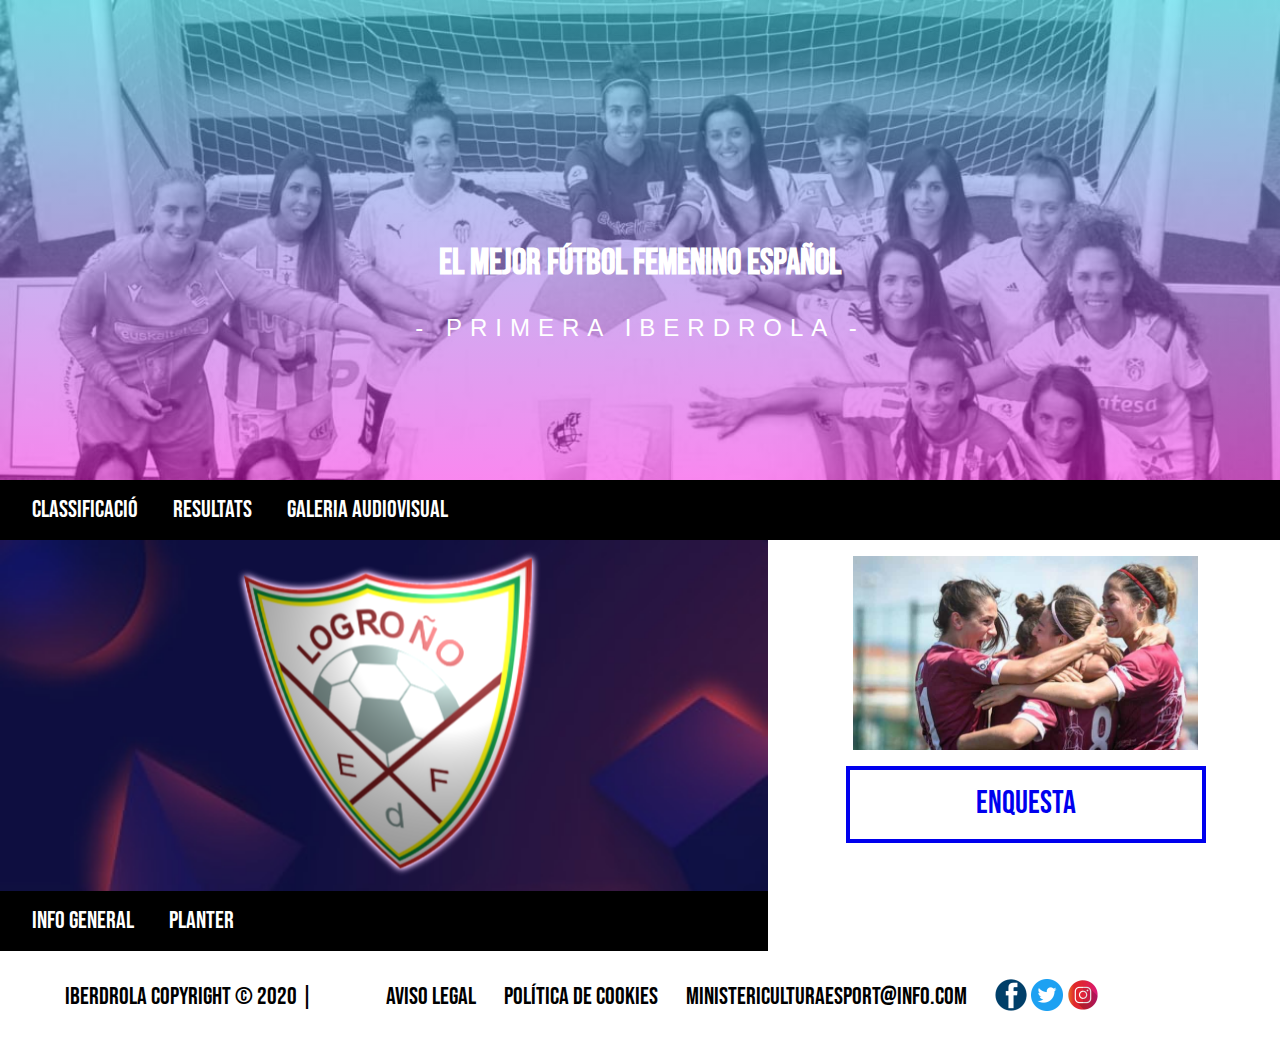
<file: index.html>
<!DOCTYPE html>
<html lang="ca">

<head>
    <meta charset="UTF-8">
    <title>Primera Iberdrola</title>
    <meta name="author" content="Denis Anfruns. Curs DAM1 2020/21 Educem, Granollers." />
    <meta name="description" content="Primera Divisió Femenina Espanya" />
    <meta keywords="futbol, femenino, logroño, jornadas, plantilla">
    <link rel="stylesheet" href="css/normalize.css">
    <link rel="stylesheet" href="css/common.css">
    <link rel="stylesheet" href="css/index.css">
    <link rel="preconnect" href="https://fonts.gstatic.com">
    <link href="https://fonts.googleapis.com/css2?family=Bebas+Neue&display=swap" rel="stylesheet">
    <link href="https://fonts.googleapis.com/css2?family=Anton&display=swap" rel="stylesheet">
    <!-- Aquest meta l'afegim per futur web responsive -->
    <meta name="viewport" content="width=device-width, initial-scale=1" />
    <link rel="icon" href="img/favicon.png" />
</head>

<body>
    <header>
        <div class="site-banner">
            <div class="text-header">
                <h2 class="text">EL MEJOR FÚTBOL FEMENINO ESPAÑOL</h2>
                <p class="text">- PRIMERA IBERDROLA -</p>
            </div>
            <!-- text-header -->
        </div>
        <!-- site-banner -->
        <nav class="nav-header">
            <a href="./web/classif.html">Classificació</a>
            <a href="./web/resultats.html">Resultats</a>
            <a href="./web/galeria.html">Galeria Audiovisual</a>
        </nav>
        <!-- nav-header -->
    </header>
    <main>
        <article class="main-article">
            <div>
                <img src="./img/logronyo_escud-2.png" alt="Logo Logroño">
            </div>
            <nav class="main-nav">
                <a href="./web/infogeneral.html">Info General</a>
                <a href="./web/planter.html">Planter</a>
            </nav>
        </article>
        <aside class="main-aside">
            <img src="./img/img-2-min.jpg" alt="Jugadoras Logroño">
            <a class="btn" href="./web/enquesta.html">Enquesta</a>
        </aside>
    </main>
    <footer class="footer-nav">
        <div>
            IBERDROLA Copyright &copy; 2020 |
        </div>
        <div>
            <a href="https://primeraiberdrola.es/aviso-legal/" target="_blank">Aviso legal</a>
            <a href="https://primeraiberdrola.es/politica-de-cookies/" target="_blank">Política de cookies</a>
            <a href="mailto:ministericulturaesport@info.com">ministericulturaesport@info.com</a>
            <a href="https://www.facebook.com/Primeraiberdrola/" target="_blank"><img src="./img/fb-logo.png" alt="Logo Facebook"></a>
            <a class="footer-img" href="https://twitter.com/PrimerIberdrola" target="_blank"><img src="./img/tw-log.png" alt="Logo Twitter"></a>
            <a class="footer-img" href="https://www.instagram.com/primeraiberdrola/" target="_blank"><img src="./img/ins-logo.png" alt="Logo Instagram"></a>
        </div>
    </footer>
</body>

</html>
</file>
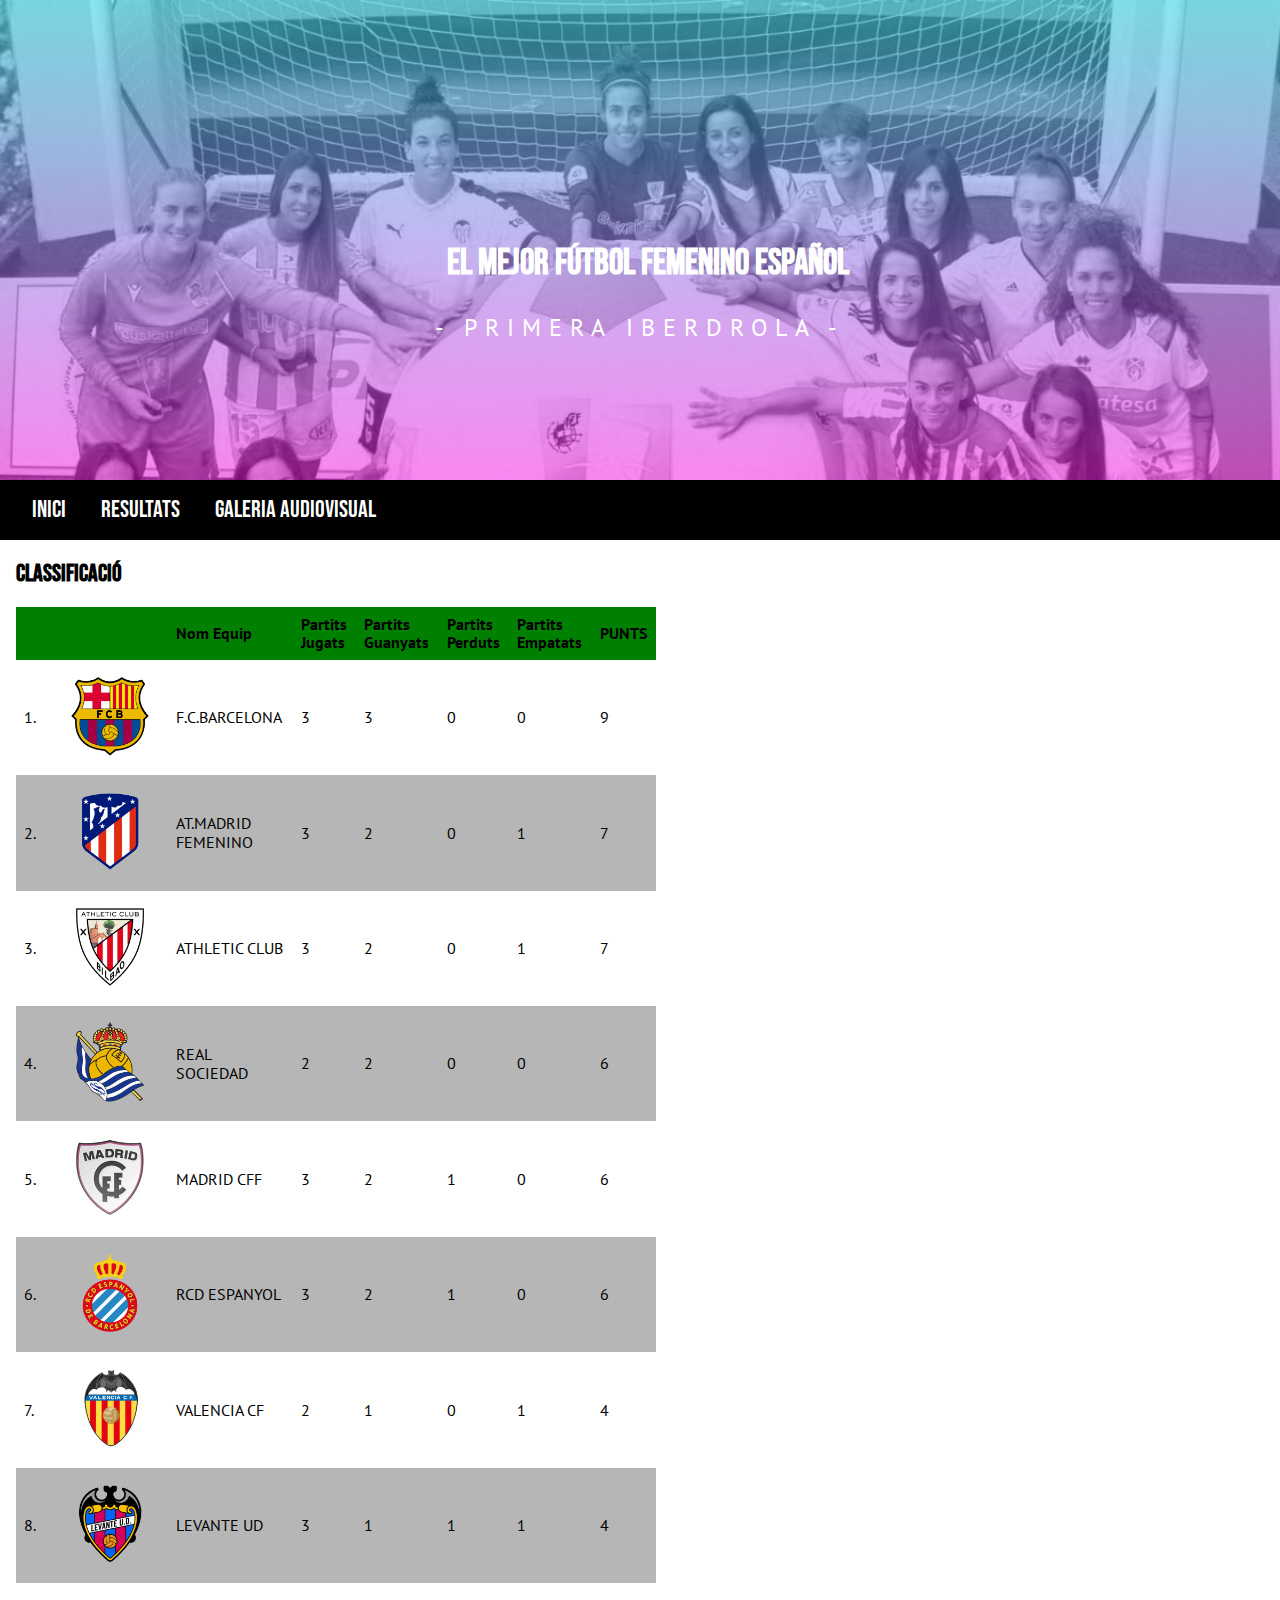
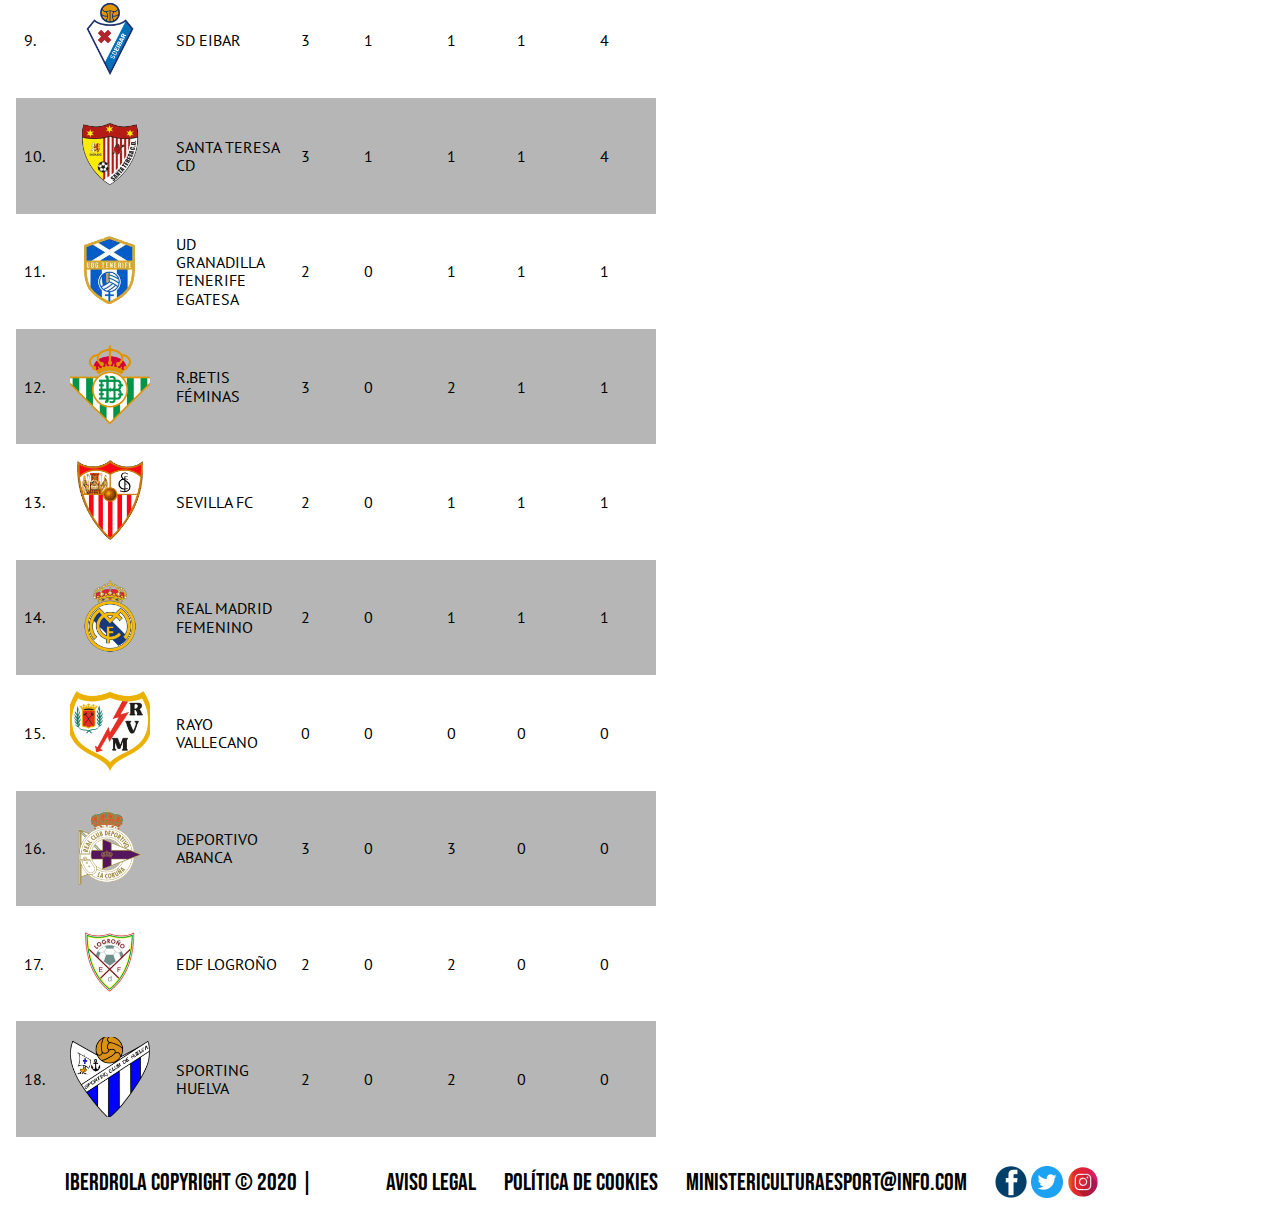
<file: web/classif.html>
<!DOCTYPE html>
<html lang="ca">

<head>
    <meta charset="UTF-8">
    <title>Classificació Primera Iberdrola</title>
    <meta name="author" content="Denis Anfruns. Curs DAM1 2020/21 Educem, Granollers." />
    <meta name="description" content="Primera Divisió Femenina Espanya" />
    <meta keywords="futbol, femenino, logroño, jornadas, plantilla">
    <link rel="stylesheet" href="../css/normalize.css">
    <link rel="stylesheet" href="../css/common.css">
    <link rel="stylesheet" href="../css/classif.css">
    <link rel="preconnect" href="https://fonts.gstatic.com">
    <link href="https://fonts.googleapis.com/css2?family=Bebas+Neue&display=swap" rel="stylesheet">
    <link href="https://fonts.googleapis.com/css2?family=Anton&display=swap" rel="stylesheet">
    <link href="https://fonts.googleapis.com/css?family=Open+Sans|PT+Sans:400,700&display=swap" rel="stylesheet">
    <!-- Aquest meta l'afegim per futur web responsive -->
    <meta name="viewport" content="width=device-width, initial-scale=1" />
    <link rel="icon" href="img/favicon.png" />
</head>

<body>
    <header>
        <div class="site-banner">
            <div class="text-header">
                <h2 class="text">EL MEJOR FÚTBOL FEMENINO ESPAÑOL</h2>
                <p class="text">- PRIMERA IBERDROLA -</p>
            </div>
            <!-- text-header -->
        </div>
        <!-- site-banner -->
        <nav class="nav-header">
            <a href="../index.html">Inici</a>
            <a href="./resultats.html">Resultats</a>
            <a href="./galeria.html">Galeria Audiovisual</a>
        </nav>
        <!-- nav-header -->
    </header>
    <main>
        <h2>Classificació</h2>
        <table class="contenedor">
            <tr>
                <th></th>
                <th></th>
                <th>Nom Equip</th>
                <th>Partits Jugats</th>
                <th>Partits Guanyats</th>
                <th>Partits Perduts</th>
                <th>Partits Empatats</th>
                <th>PUNTS</th>
            </tr>
            <tr>
                <td>1.</td>
                <td><img src="../img/escudos/barça.png" alt="Escut F.C.Barcelona"></td>
                <td>F.C.BARCELONA</td>
                <td>3</td>
                <td>3</td>
                <td>0</td>
                <td>0</td>
                <td>9</td>
            </tr>
            <tr>
                <td>2.</td>
                <td><img src="../img/escudos/madrid-femenino.png" alt="Escut AT. Madrid Femení"></td>
                <td>AT.MADRID FEMENINO</td>
                <td>3</td>
                <td>2</td>
                <td>0</td>
                <td>1</td>
                <td>7</td>
            </tr>
            <tr>
                <td>3.</td>
                <td><img src="../img/escudos/athletic-club.png" alt="Escut Athletic Club"></td>
                <td>ATHLETIC CLUB</td>
                <td>3</td>
                <td>2</td>
                <td>0</td>
                <td>1</td>
                <td>7</td>
            </tr>
            <tr>
                <td>4.</td>
                <td><img src="../img/escudos/real-sociedad.png" alt="Escut Real Sociedad"></td>
                <td>REAL SOCIEDAD</td>
                <td>2</td>
                <td>2</td>
                <td>0</td>
                <td>0</td>
                <td>6</td>
            </tr>
            <tr>
                <td>5.</td>
                <td><img src="../img/escudos/madrid-cff.png" alt="Escut Madrid CFF"></td>
                <td>MADRID CFF</td>
                <td>3</td>
                <td>2</td>
                <td>1</td>
                <td>0</td>
                <td>6</td>
            </tr>
            <tr>
                <td>6.</td>
                <td><img src="../img/escudos/rcd-espanyol.png" alt="Escut RCD Espanyol"></td>
                <td>RCD ESPANYOL</td>
                <td>3</td>
                <td>2</td>
                <td>1</td>
                <td>0</td>
                <td>6</td>
            </tr>
            <tr>
                <td>7.</td>
                <td><img src="../img/escudos/valencia-cf.png" alt="Escut Levante UD"></td>
                <td>VALENCIA CF</td>
                <td>2</td>
                <td>1</td>
                <td>0</td>
                <td>1</td>
                <td>4</td>
            </tr>
            <tr>
                <td>8.</td>
                <td><img src="../img/escudos/levante-ud.png" alt="Escut Valencia CF"></td>
                <td>LEVANTE UD</td>
                <td>3</td>
                <td>1</td>
                <td>1</td>
                <td>1</td>
                <td>4</td>
            </tr>
            <tr>
                <td>9.</td>
                <td><img src="../img/escudos/sd-eibar.png" alt="Escut SD Eibar"></td>
                <td>SD EIBAR</td>
                <td>3</td>
                <td>1</td>
                <td>1</td>
                <td>1</td>
                <td>4</td>
            </tr>
            <tr>
                <td>10.</td>
                <td><img src="../img/escudos/santa-teresa-cd.png" alt="Escut UD Granadilla Tenerife Egatesa"></td>
                <td>SANTA TERESA CD</td>
                <td>3</td>
                <td>1</td>
                <td>1</td>
                <td>1</td>
                <td>4</td>
            </tr>
            <tr>
                <td>11.</td>
                <td><img src="../img/escudos/ud-granadilla-tenerife-egatesa.png" alt="Escut Santa Teresa CD"></td>
                <td>UD GRANADILLA TENERIFE EGATESA</td>
                <td>2</td>
                <td>0</td>
                <td>1</td>
                <td>1</td>
                <td>1</td>
            </tr>
            <tr>
                <td>12.</td>
                <td><img src="../img/escudos/real-betis.png" alt="Escut Sevilla FC"></td>
                <td>R.BETIS FÉMINAS</td>
                <td>3</td>
                <td>0</td>
                <td>2</td>
                <td>1</td>
                <td>1</td>
            </tr>
            <tr>
                <td>13.</td>
                <td><img src="../img/escudos/sevilla-fc.png" alt="Escut Real Betis Féminas"></td>
                <td>SEVILLA FC</td>
                <td>2</td>
                <td>0</td>
                <td>1</td>
                <td>1</td>
                <td>1</td>
            </tr>
            <tr>
                <td>14.</td>
                <td><img src="../img/escudos/rea-madrid-femenino.png" alt="Escut Real Madrid Femení"></td>
                <td>REAL MADRID FEMENINO</td>
                <td>2</td>
                <td>0</td>
                <td>1</td>
                <td>1</td>
                <td>1</td>
            </tr>
            <tr>
                <td>15.</td>
                <td><img src="../img/escudos/rayo-vallecano.png" alt="Escut EDF Logroño"></td>
                <td>RAYO VALLECANO</td>
                <td>0</td>
                <td>0</td>
                <td>0</td>
                <td>0</td>
                <td>0</td>
            </tr>
            <tr>
                <td>16.</td>
                <td><img src="../img/escudos/deportivo-abanca.png" alt="Escut Rayo Vallecano"></td>
                <td>DEPORTIVO ABANCA</td>
                <td>3</td>
                <td>0</td>
                <td>3</td>
                <td>0</td>
                <td>0</td>
            </tr>
            <tr>
                <td>17.</td>
                <td><img src="../img/escudos/edf-logroño.png" alt="Escut Deportivo Abanca"></td>
                <td>EDF LOGROÑO</td>
                <td>2</td>
                <td>0</td>
                <td>2</td>
                <td>0</td>
                <td>0</td>
            </tr>
            <tr>
                <td>18.</td>
                <td><img src="../img/escudos/sporting-huelva.png" alt="Escut Sporting Huelva"></td>
                <td>SPORTING HUELVA</td>
                <td>2</td>
                <td>0</td>
                <td>2</td>
                <td>0</td>
                <td>0</td>
            </tr>
        </table>
    </main>
    <footer class="footer-nav">
        <div>
            IBERDROLA Copyright &copy; 2020 |
        </div>
        <div>
            <a href="https://primeraiberdrola.es/aviso-legal/" target="_blank">Aviso legal</a>
            <a href="https://primeraiberdrola.es/politica-de-cookies/" target="_blank">Política de cookies</a>
            <a href="mailto:ministericulturaesport@info.com">ministericulturaesport@info.com</a>
            <a href="https://www.facebook.com/Primeraiberdrola/" target="_blank"><img src="../img/fb-logo.png" alt="Logo Facebook"></a>
            <a class="footer-img" href="https://twitter.com/PrimerIberdrola" target="_blank"><img src="../img/tw-log.png" alt="Logo Twitter"></a>
            <a class="footer-img" href="https://www.instagram.com/primeraiberdrola/" target="_blank"><img src="../img/ins-logo.png" alt="Logo Instagram"></a>
        </div>
    </footer>
</body>

</html>
</file>
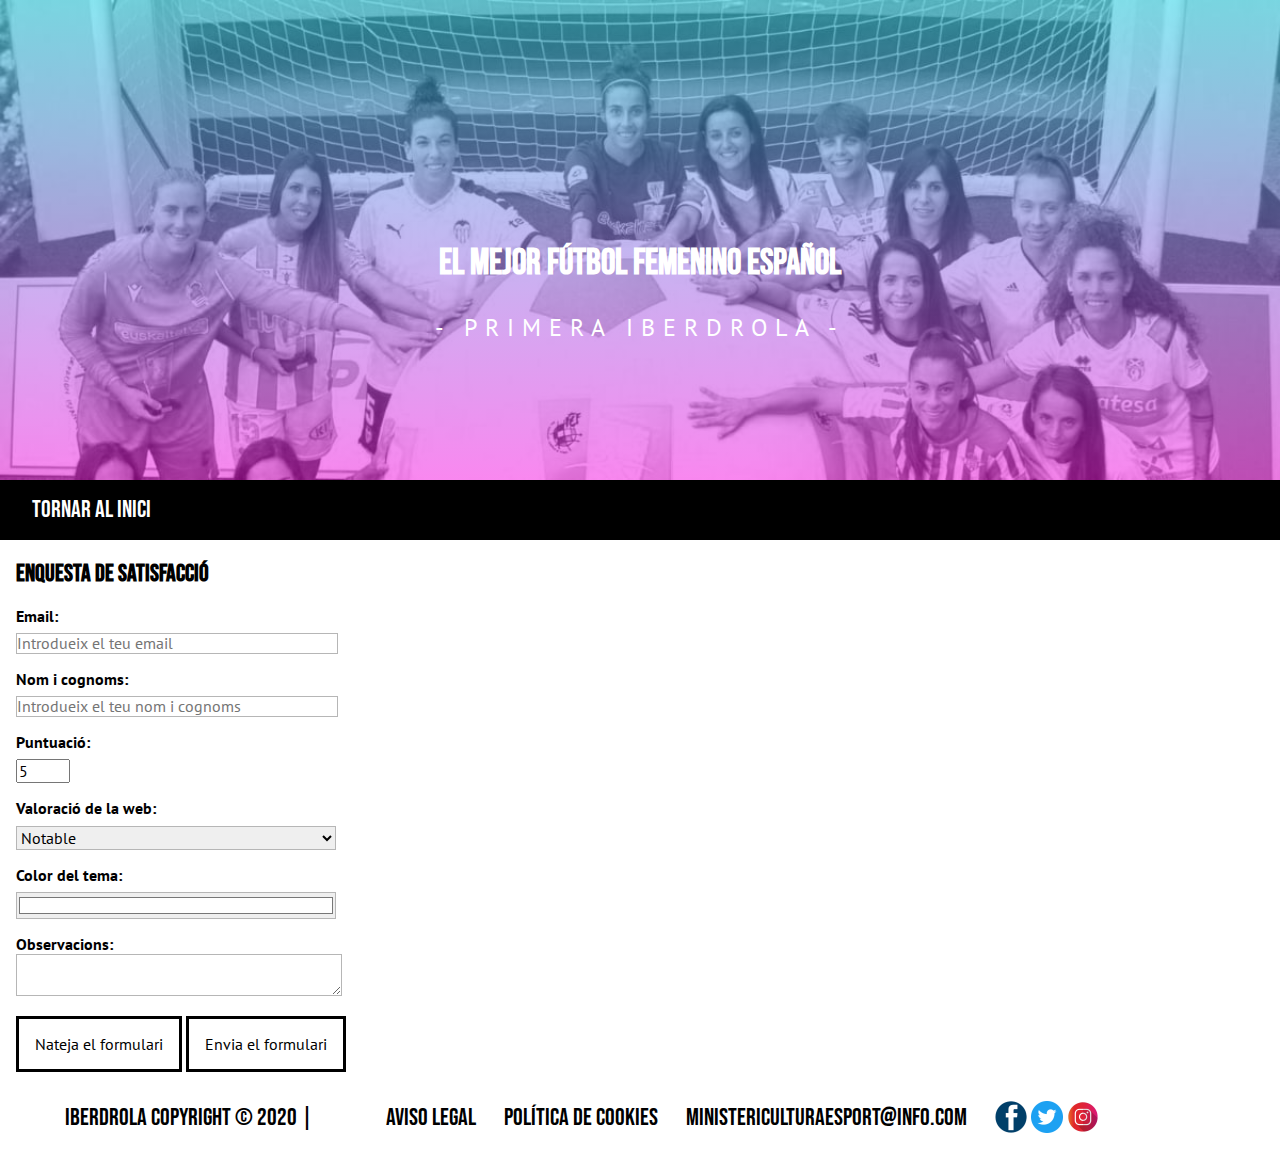
<file: web/enquesta.html>
<!DOCTYPE html>
<html lang="en">

<head>
    <meta charset="UTF-8">
    <title>Primera Iberdrola</title>
    <meta name="author" content="Denis Anfruns. Curs DAM1 2020/21 Educem, Granollers." />
    <meta name="description" content="Primera Divisió Femenina Espanya" />
    <meta keywords="futbol, femenino, logroño, jornadas, plantilla">
    <link rel="stylesheet" href="../css/normalize.css">
    <link rel="stylesheet" href="../css/common.css">
    <link rel="stylesheet" href="../css/enquesta.css">
    <link rel="preconnect" href="https://fonts.gstatic.com">
    <link href="https://fonts.googleapis.com/css2?family=Bebas+Neue&display=swap" rel="stylesheet">
    <link href="https://fonts.googleapis.com/css2?family=Anton&display=swap" rel="stylesheet">
    <link href="https://fonts.googleapis.com/css?family=Open+Sans|PT+Sans:400,700&display=swap" rel="stylesheet">
    <!-- Aquest meta l'afegim per futur web responsive -->
    <meta name="viewport" content="width=device-width, initial-scale=1" />
    <link rel="icon" href="img/favicon.png" />
</head>

<body>
    <header>
        <div class="site-banner">
            <div class="text-header">
                <h2 class="text">EL MEJOR FÚTBOL FEMENINO ESPAÑOL</h2>
                <p class="text">- PRIMERA IBERDROLA -</p>
            </div>
            <!-- text-header -->
        </div>
        <!-- site-banner -->
        <nav class="nav-header">
            <a href="../index.html">Tornar al inici</a>
        </nav>
    </header>
    <main>
        <div class="contenedor">
            <form action="./survey.php" method="POST" name="survey">
                <h2>Enquesta de satisfacció</h2>
                <div class="campo">
                    <label for="email"><b>Email:</b></label><br>
                    <input id="email" type="email" name="correo" placeholder="Introdueix el teu email" required>
                </div>
                <div class="campo">
                    <label for="name"><b>Nom i cognoms: </b></label><br>
                    <input id="name" type="text" placeholder="Introdueix el teu nom i cognoms" size="40" maxlength="60" name="uname" required>
                </div>
                <div class="punt">
                    <label for="points"><b>Puntuació:</b></label><br>
                    <input id="points" type="number" min="1" max="5" step="1" value="5" name="points" required>
                </div>
                <div class="campo">
                    <label for="rank"><b>Valoració de la web: </b></label><br>
                    <select id="rank" name="rank" required> 
                <option value="excellent">Excel·lent</option>
                <option value="remarkable" selected>Notable</option>
                <option value="good">Bona</option>
                <option value="regular">Regular</option>
                <option value="bad">Dolenta</option>
            </select>
                </div>
                <div class="campo">
                    <label for="colorTheme"><b>Color del tema:</b></label><br>
                    <input id="colorTheme" type="color" name="color1" value="#FFFFFF">
                </div>
                <div class="campo">
                    <label for="feedback"><b>Observacions:</b></label><br>
                    <textarea id="feedback" name="feedback" rows="2" cols="35"></textarea>
                </div>
                <div>
                    <input class="btn" value="Nateja el formulari" type="reset">
                    <input class="btn" value="Envia el formulari" type="submit">
                </div>
            </form>
        </div>
    </main>
    <footer class="footer-nav">
        <div>
            IBERDROLA Copyright &copy; 2020 |
        </div>
        <div>
            <a href="https://primeraiberdrola.es/aviso-legal/" target="_blank">Aviso legal</a>
            <a href="https://primeraiberdrola.es/politica-de-cookies/" target="_blank">Política de cookies</a>
            <a href="mailto:ministericulturaesport@info.com">ministericulturaesport@info.com</a>
            <a href="https://www.facebook.com/Primeraiberdrola/" target="_blank"><img src="../img/fb-logo.png" alt="Logo Facebook"></a>
            <a class="footer-img" href="https://twitter.com/PrimerIberdrola" target="_blank"><img src="../img/tw-log.png" alt="Logo Twitter"></a>
            <a class="footer-img" href="https://www.instagram.com/primeraiberdrola/" target="_blank"><img src="../img/ins-logo.png" alt="Logo Instagram"></a>
        </div>
    </footer>
</body>

</html>
</file>
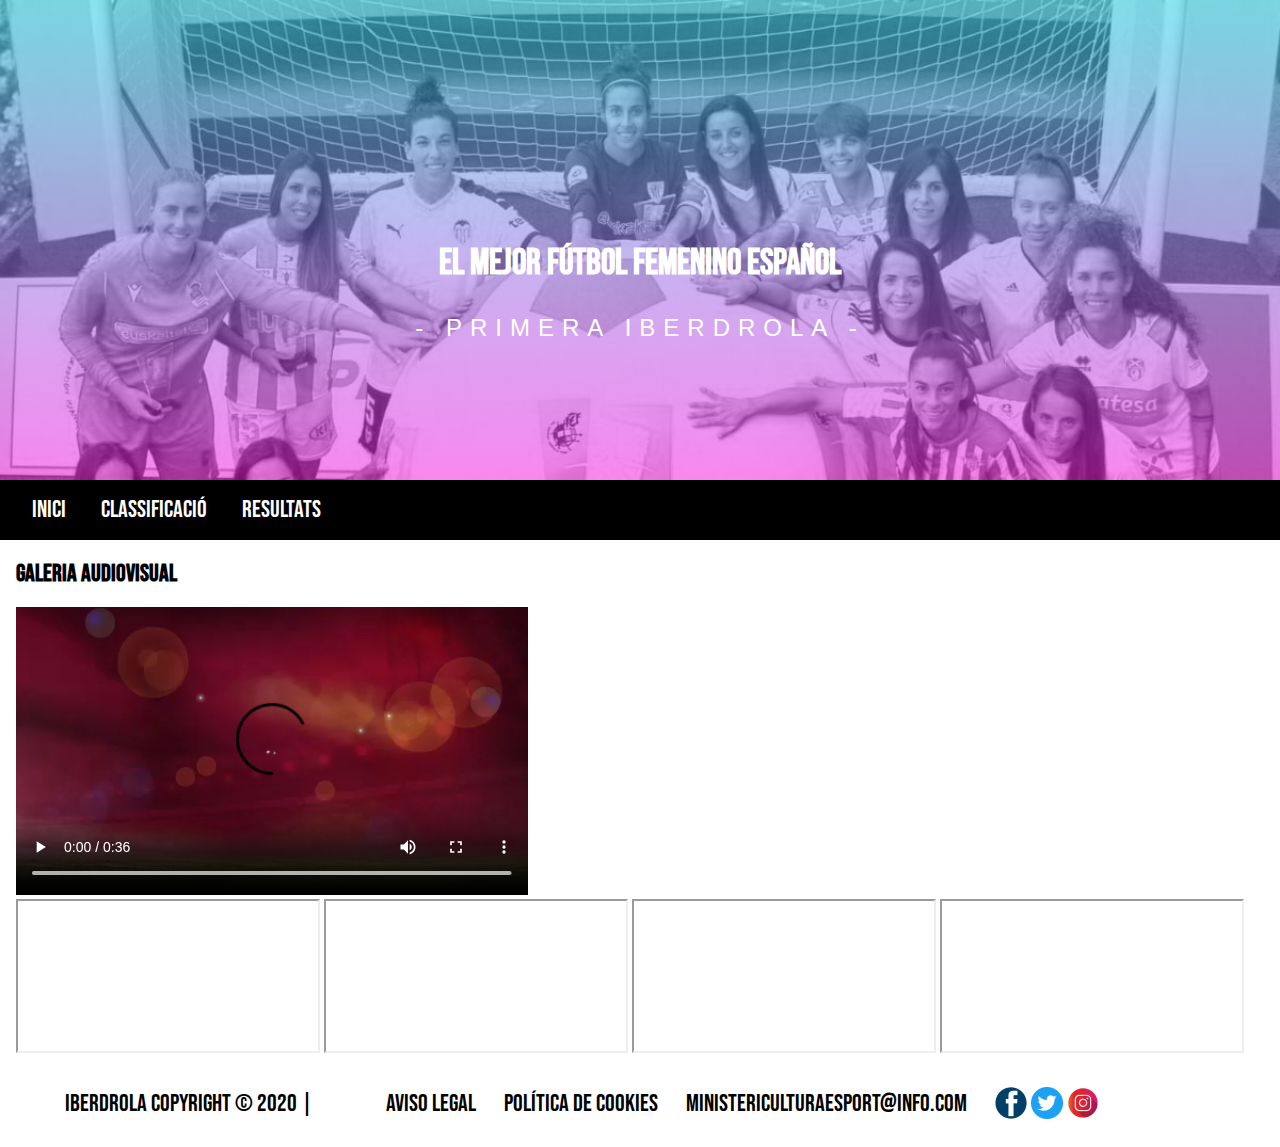
<file: web/galeria.html>
<!DOCTYPE html>
<html lang="ca">

<head>
    <meta charset="UTF-8">
    <title>Galeria Primera Iberdrola</title>
    <meta name="author" content="Denis Anfruns. Curs DAM1 2020/21 Educem, Granollers." />
    <meta name="description" content="Primera Divisió Femenina Espanya" />
    <meta keywords="futbol, femenino, logroño, jornadas, plantilla">
    <link rel="stylesheet" href="../css/normalize.css">
    <link rel="stylesheet" href="../css/common.css">
    <link rel="stylesheet" href="../css/galeria.css">
    <link rel="preconnect" href="https://fonts.gstatic.com">
    <link href="https://fonts.googleapis.com/css2?family=Bebas+Neue&display=swap" rel="stylesheet">
    <link href="https://fonts.googleapis.com/css2?family=Anton&display=swap" rel="stylesheet">
    <!-- Aquest meta l'afegim per futur web responsive -->
    <meta name="viewport" content="width=device-width, initial-scale=1" />
    <link rel="icon" href="img/favicon.png" />
</head>

<body>
    <header>
        <div class="site-banner">
            <div class="text-header">
                <h2 class="text">EL MEJOR FÚTBOL FEMENINO ESPAÑOL</h2>
                <p class="text">- PRIMERA IBERDROLA -</p>
            </div>
            <!-- text-header -->
        </div>
        <!-- site-banner -->
        <nav class="nav-header">
            <a href="../index.html">Inici</a>
            <a href="./classif.html">Classificació</a>
            <a href="./resultats.html">Resultats</a>
        </nav>
        <!-- nav-header -->
    </header>
    <main class="contenedor">
        <h2>Galeria Audiovisual</h2>
        <div>
            <video class="first" title="Finalitzada la Primera Iberdrola" controls>
                <source src="../vid/Finalizada-la-Primera-Iberdrola_Trim.mp4" type="video/mp4">Your browser does not
                support the video tag.</video>
        </div>
        <div class="media">
            <iframe src="https://www.youtube.com/embed/6xBpa5Z0QTg" title="Resum Partit EDF Logroño contra Levante UD 1 a 2. Primera jornada Iberdrola" allowfullscreen></iframe>
            <iframe src="https://www.youtube.com/embed/d7s8YfkXbbM" title="Coneixem a la nova jugadora del EDF Logroño, Pamela Tajonar" allowfullscreen></iframe>
            <iframe src="https://www.youtube.com/embed/vLmDfJn_abA" title="Coneixem a la nova jugadora del EDF Logroño, Raquel Infante" allowfullscreen></iframe>
            <iframe src="https://www.youtube.com/embed/eNl78Sh_wyU" title="Coneixem a la nova jugadora del EDF Logroño, Inés Juan Altamira" allowfullscreen></iframe>
        </div>
    </main>
    <footer class="footer-nav">
        <div>
            IBERDROLA Copyright &copy; 2020 |
        </div>
        <div>
            <a href="https://primeraiberdrola.es/aviso-legal/" target="_blank">Aviso legal</a>
            <a href="https://primeraiberdrola.es/politica-de-cookies/" target="_blank">Política de cookies</a>
            <a href="mailto:ministericulturaesport@info.com">ministericulturaesport@info.com</a>
            <a href="https://www.facebook.com/Primeraiberdrola/" target="_blank"><img src="../img/fb-logo.png" alt="Logo Facebook"></a>
            <a class="footer-img" href="https://twitter.com/PrimerIberdrola" target="_blank"><img src="../img/tw-log.png" alt="Logo Twitter"></a>
            <a class="footer-img" href="https://www.instagram.com/primeraiberdrola/" target="_blank"><img src="../img/ins-logo.png" alt="Logo Instagram"></a>
        </div>
    </footer>
</body>

</html>
</file>
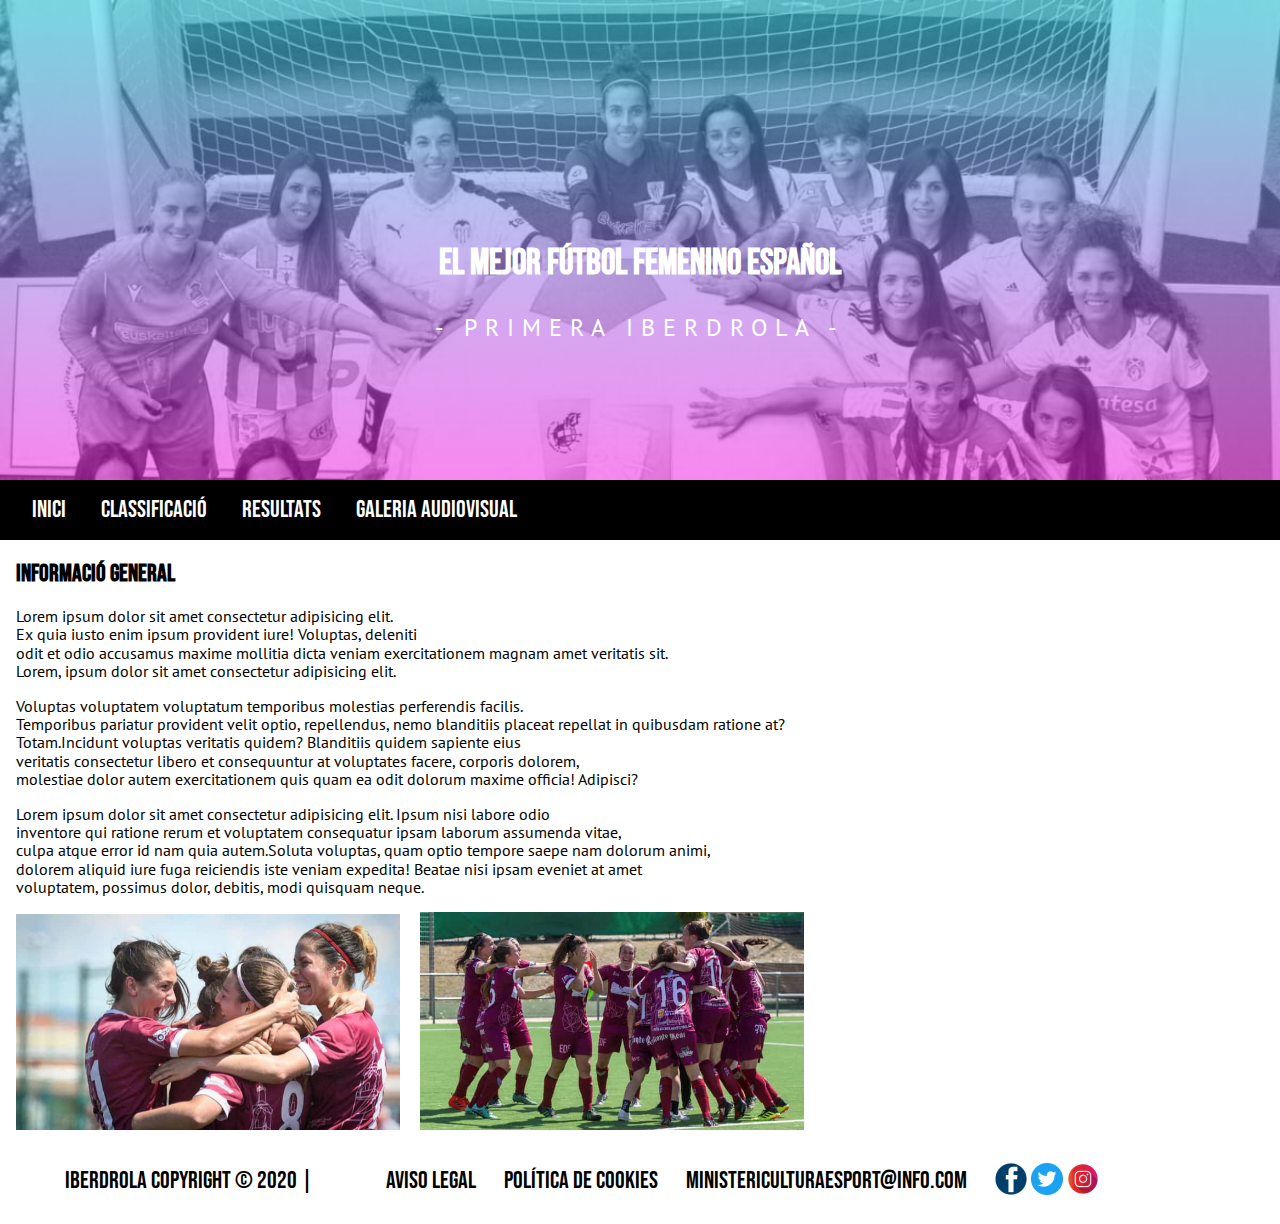
<file: web/infogeneral.html>
<!DOCTYPE html>
<html lang="ca">

<head>
    <meta charset="UTF-8">
    <title>FC Barcelona Primera Iberdrola</title>
    <meta name="author" content="Denis Anfruns. Curs DAM1 2020/21 Educem, Granollers." />
    <meta name="description" content="Primera Divisió Femenina Espanya" />
    <meta keywords="futbol, femenino, logroño, jornadas, plantilla">
    <link rel="stylesheet" href="../css/normalize.css">
    <link rel="stylesheet" href="../css/common.css">
    <link rel="stylesheet" href="../css/infogeneral.css">
    <link rel="preconnect" href="https://fonts.gstatic.com">
    <link href="https://fonts.googleapis.com/css2?family=Bebas+Neue&display=swap" rel="stylesheet">
    <link href="https://fonts.googleapis.com/css2?family=Anton&display=swap" rel="stylesheet">
    <link href="https://fonts.googleapis.com/css?family=Open+Sans|PT+Sans:400,700&display=swap" rel="stylesheet">
    <!-- Aquest meta l'afegim per futur web responsive -->
    <meta name="viewport" content="width=device-width, initial-scale=1" />
    <link rel="icon" href="img/favicon.png" />
</head>

<body>
    <header>
        <div class="site-banner">
            <div class="text-header">
                <h2 class="text">EL MEJOR FÚTBOL FEMENINO ESPAÑOL</h2>
                <p class="text">- PRIMERA IBERDROLA -</p>
            </div>
            <!-- text-header -->
        </div>
        <!-- site-banner -->
        <nav class="nav-header">
            <a href="../index.html">Inici</a>
            <a href="./classif.html">Classificació</a>
            <a href="./resultats.html">Resultats</a>
            <a href="./galeria.html">Galeria Audiovisual</a>
        </nav>
    </header>
    <main class="contenedor">
        <h2>Informació General</h2>
        <div>
            <p>Lorem ipsum dolor sit amet consectetur adipisicing elit.<br> Ex quia iusto enim ipsum provident iure! Voluptas, deleniti <br> odit et odio accusamus maxime mollitia dicta veniam exercitationem magnam amet veritatis sit.<br> Lorem, ipsum dolor
                sit amet consectetur adipisicing elit.</p>

            <p>Voluptas voluptatem voluptatum temporibus molestias perferendis facilis.<br> Temporibus pariatur provident velit optio, repellendus, nemo blanditiis placeat repellat in quibusdam ratione at? <br> Totam.Incidunt voluptas veritatis quidem? Blanditiis
                quidem sapiente eius <br> veritatis consectetur libero et consequuntur at voluptates facere, corporis dolorem, <br> molestiae dolor autem exercitationem quis quam ea odit dolorum maxime officia! Adipisci?</p>

            <p>Lorem ipsum dolor sit amet consectetur adipisicing elit. Ipsum nisi labore odio<br> inventore qui ratione rerum et voluptatem consequatur ipsam laborum assumenda vitae, <br> culpa atque error id nam quia autem.Soluta voluptas, quam optio tempore
                saepe nam dolorum animi, <br> dolorem aliquid iure fuga reiciendis iste veniam expedita! Beatae nisi ipsam eveniet at amet <br> voluptatem, possimus dolor, debitis, modi quisquam neque.</p>
        </div>
    </main>
    <div>
        <img class="imagenes" src="../img/img-2-min.jpg" alt="fotografia celebració 1">
        <img class="imagenes" src="../img/img-3-min.jpg" alt="fotografia celebració 2">
    </div>
    <footer class="footer-nav">
        <div>
            IBERDROLA Copyright &copy; 2020 |
        </div>
        <div>
            <a href="https://primeraiberdrola.es/aviso-legal/" target="_blank">Aviso legal</a>
            <a href="https://primeraiberdrola.es/politica-de-cookies/" target="_blank">Política de cookies</a>
            <a href="mailto:ministericulturaesport@info.com">ministericulturaesport@info.com</a>
            <a href="https://www.facebook.com/Primeraiberdrola/" target="_blank"><img src="../img/fb-logo.png" alt="Logo Facebook"></a>
            <a class="footer-img" href="https://twitter.com/PrimerIberdrola" target="_blank"><img src="../img/tw-log.png" alt="Logo Twitter"></a>
            <a class="footer-img" href="https://www.instagram.com/primeraiberdrola/" target="_blank"><img src="../img/ins-logo.png" alt="Logo Instagram"></a>
        </div>
    </footer>
</body>

</html>
</file>
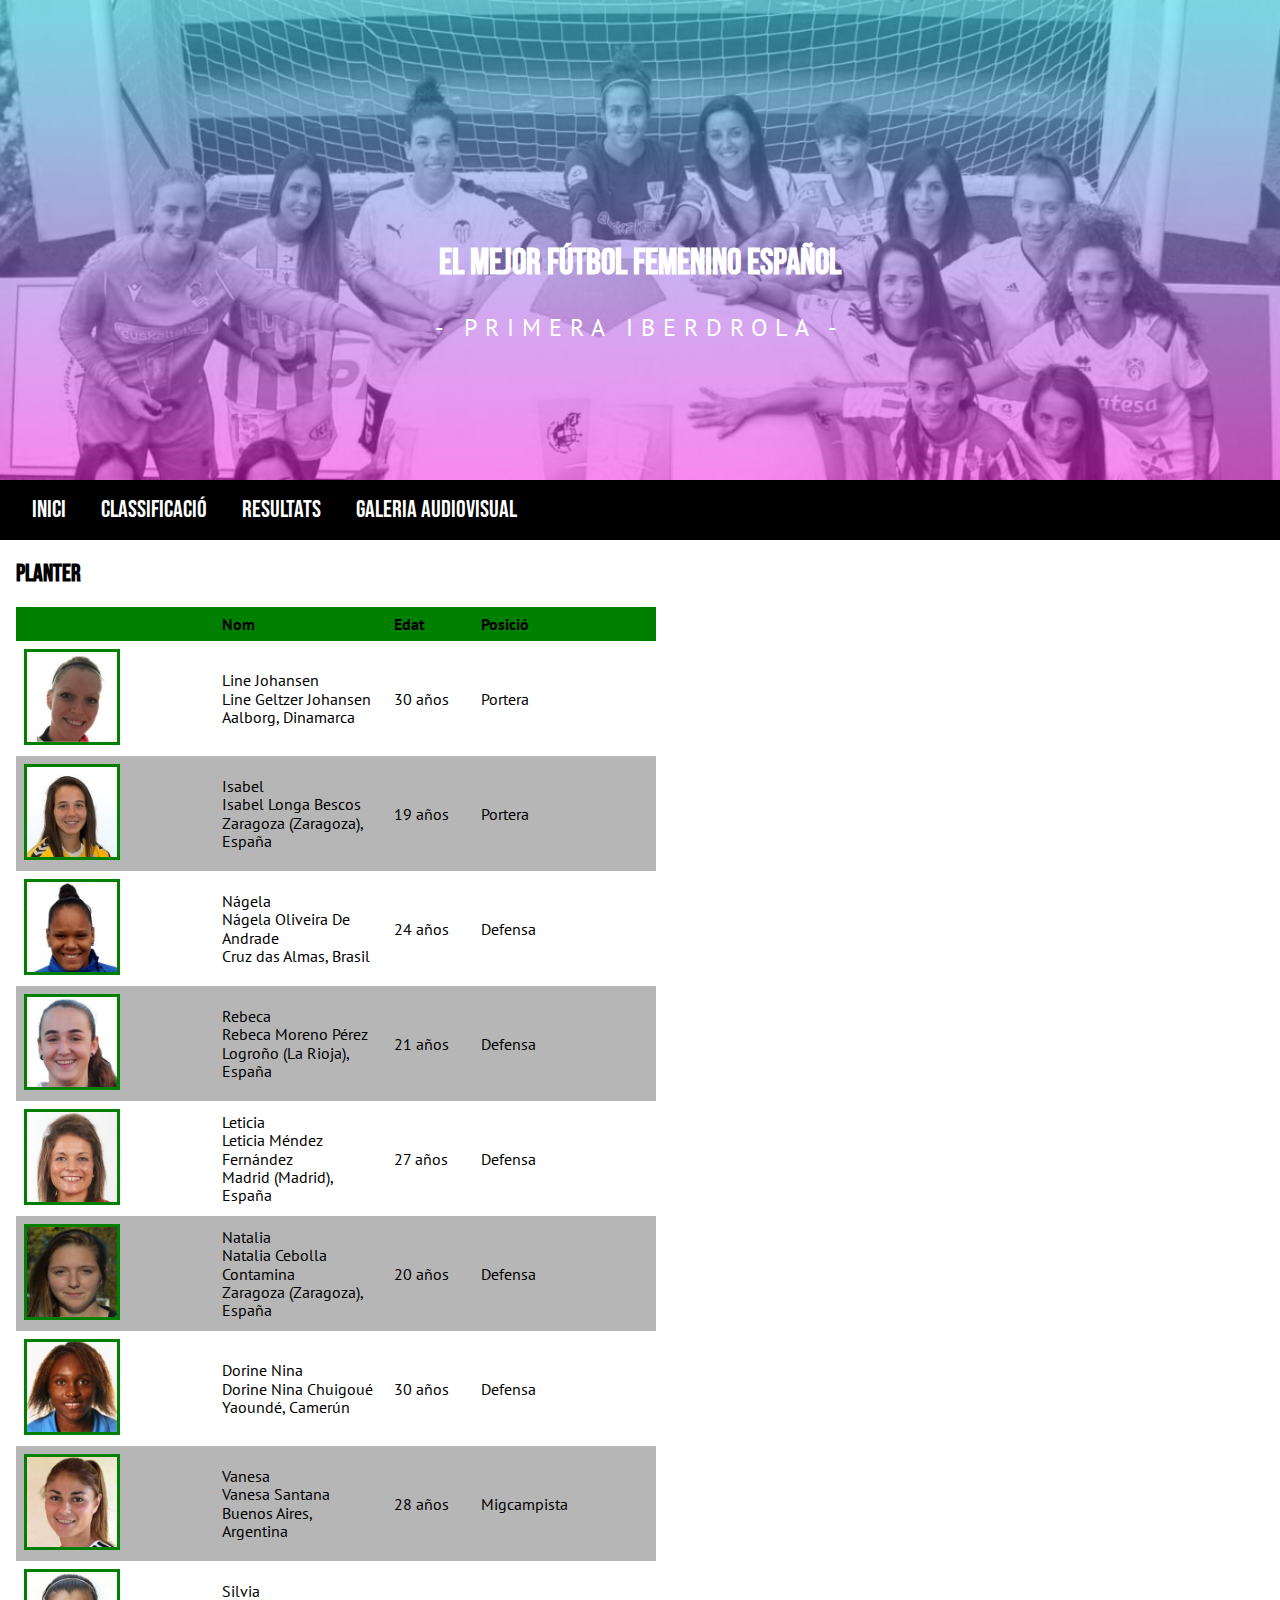
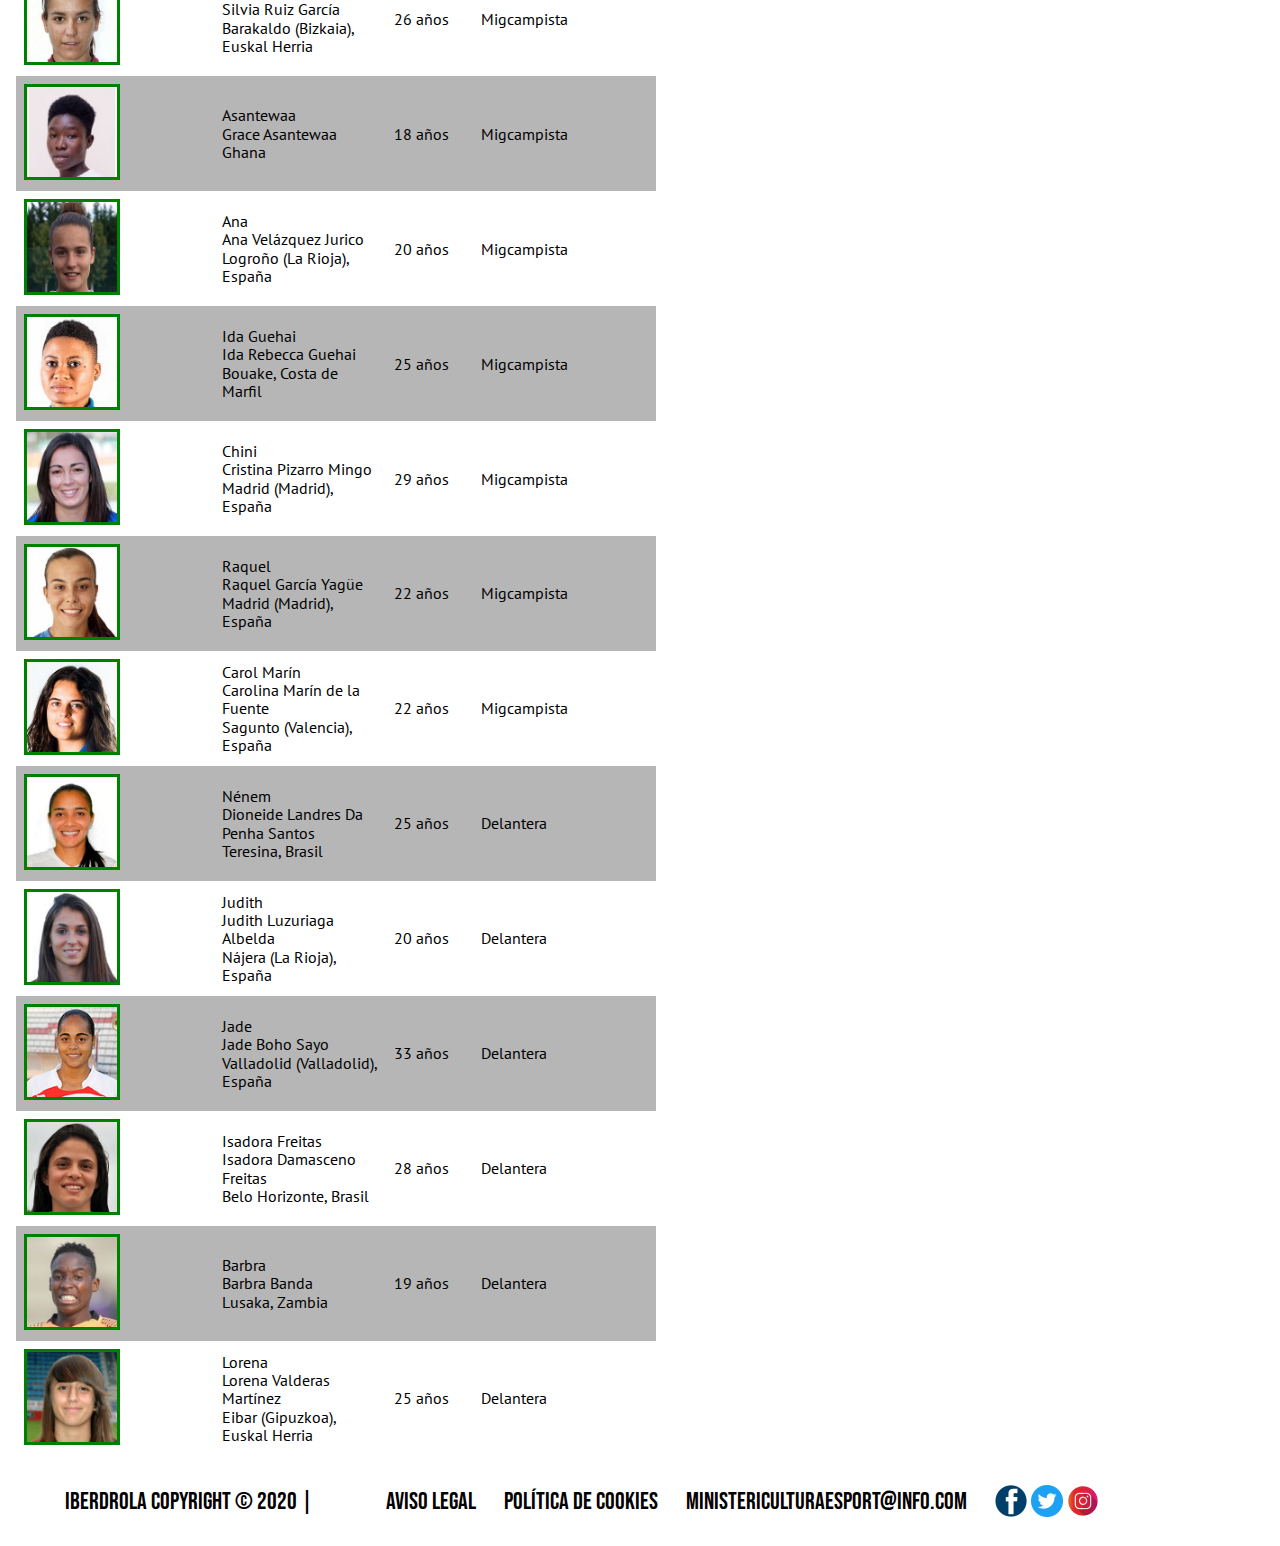
<file: web/planter.html>
<!DOCTYPE html>
<html lang="ca">

<head>
    <meta charset="UTF-8">
    <title>Plantilla FC Barcelona Femení</title>
    <meta name="author" content="Denis Anfruns. Curs DAM1 2020/21 Educem, Granollers." />
    <meta name="description" content="Primera Divisió Femenina Espanya" />
    <meta keywords="futbol, femenino, logroño, jornadas, plantilla">
    <link rel="stylesheet" href="../css/normalize.css">
    <link rel="stylesheet" href="../css/common.css">
    <link rel="stylesheet" href="../css/planter.css">
    <link rel="preconnect" href="https://fonts.gstatic.com">
    <link href="https://fonts.googleapis.com/css2?family=Bebas+Neue&display=swap" rel="stylesheet">
    <link href="https://fonts.googleapis.com/css2?family=Anton&display=swap" rel="stylesheet">
    <link href="https://fonts.googleapis.com/css?family=Open+Sans|PT+Sans:400,700&display=swap" rel="stylesheet">
    <!-- Aquest meta l'afegim per futur web responsive -->
    <meta name="viewport" content="width=device-width, initial-scale=1" />
    <link rel="icon" href="img/favicon.png" />
</head>

<body>
    <header>
        <div class="site-banner">
            <div class="text-header">
                <h2 class="text">EL MEJOR FÚTBOL FEMENINO ESPAÑOL</h2>
                <p class="text">- PRIMERA IBERDROLA -</p>
            </div>
            <!-- text-header -->
        </div>
        <!-- site-banner -->
        <nav class="nav-header">
            <a href="../index.html">Inici</a>
            <a href="./classif.html">Classificació</a>
            <a href="./resultats.html">Resultats</a>
            <a href="./galeria.html">Galeria Audiovisual</a>
        </nav>
    </header>
    <main class="contenedor">
        <h2>Planter</h2>
        <table class="text-cont">
            <tr>
                <th></th>
                <th>Nom</th>
                <th>Edat</th>
                <th>Posició</th>
            </tr>
            <tr>
                <td><img src="../img/jugadoras/line-johansen.jpg" alt="Foto Line Johansen"></td>
                <td>Line Johansen<br> Line Geltzer Johansen<br> Aalborg, Dinamarca</td>
                <td>30 años</td>
                <td>Portera</td>
            </tr>
            <tr>
                <td><img src="../img/jugadoras/Isabel.jpg" alt="Foto Isabel Longa"></td>
                <td>Isabel<br> Isabel Longa Bescos<br> Zaragoza (Zaragoza), España</td>
                <td>19 años</td>
                <td>Portera</td>
            </tr>
            <tr>
                <td><img src="../img/jugadoras/nagela.jpg" alt="Foto Nágela Oliveira"></td>
                <td>Nágela<br> Nágela Oliveira De Andrade<br> Cruz das Almas, Brasil</td>
                <td>24 años</td>
                <td>Defensa</td>
            </tr>
            <tr>
                <td><img src="../img/jugadoras/rebeca.jpg" alt="Foto Rebeca Moreno Pérez"></td>
                <td>Rebeca<br> Rebeca Moreno Pérez<br> Logroño (La Rioja), España </td>
                <td>21 años</td>
                <td>Defensa</td>
            </tr>
            <tr>
                <td><img src="../img/jugadoras/leti.jpg" alt="Foto Leticia Méndez Fernández"></td>
                <td>Leticia<br> Leticia Méndez Fernández<br> Madrid (Madrid), España</td>
                <td>27 años</td>
                <td>Defensa</td>
            </tr>
            <tr>
                <td><img src="../img/jugadoras/natalia.jpg" alt="Foto Natalia Cebolla Contamina"></td>
                <td>Natalia<br> Natalia Cebolla Contamina<br> Zaragoza (Zaragoza), España</td>
                <td>20 años</td>
                <td>Defensa</td>
            </tr>
            <tr>
                <td><img src="../img/jugadoras/dorine.jpg" alt="Foto Dorine Nina Chuigoué"></td>
                <td>Dorine Nina<br> Dorine Nina Chuigoué<br> Yaoundé, Camerún</td>
                <td>30 años</td>
                <td>Defensa</td>
            </tr>
            <tr>
                <td><img src="../img/jugadoras/vanesa.jpg" alt="Foto Vanesa Santana"></td>
                <td>Vanesa<br> Vanesa Santana<br> Buenos Aires, Argentina </td>
                <td>28 años</td>
                <td>Migcampista</td>
            </tr>
            <tr>
                <td><img src="../img/jugadoras/silvia.jpg" alt="Foto Silvia Ruiz García"></td>
                <td>Silvia<br> Silvia Ruiz García<br> Barakaldo (Bizkaia), Euskal Herria </td>
                <td>26 años</td>
                <td>Migcampista</td>
            </tr>
            <tr>
                <td><img src="../img/jugadoras/asantewaa.jpg" alt="Foto Grace Asantewaa"></td>
                <td>Asantewaa<br> Grace Asantewaa<br> Ghana </td>
                <td>18 años</td>
                <td>Migcampista</td>
            </tr>
            <tr>
                <td><img src="../img/jugadoras/ana.jpg" alt="Foto Ana Velázquez Jurico"></td>
                <td>Ana<br> Ana Velázquez Jurico<br> Logroño (La Rioja), España </td>
                <td>20 años</td>
                <td>Migcampista</td>
            </tr>
            <tr>
                <td><img src="../img/jugadoras/ida.jpg" alt="Foto Ida Rebecca Guehai"></td>
                <td>Ida Guehai<br> Ida Rebecca Guehai<br> Bouake, Costa de Marfil </td>
                <td>25 años</td>
                <td>Migcampista</td>
            </tr>
            <tr>
                <td><img src="../img/jugadoras/chini.jpg" alt="Foto Cristina Pizarro Mingo"></td>
                <td>Chini<br> Cristina Pizarro Mingo<br> Madrid (Madrid), España </td>
                <td>29 años</td>
                <td>Migcampista</td>
            </tr>
            <tr>
                <td><img src="../img/jugadoras/raquel.jpg" alt="Foto Raquel García Yagüe"></td>
                <td>Raquel<br> Raquel García Yagüe<br> Madrid (Madrid), España </td>
                <td>22 años</td>
                <td>Migcampista</td>
            </tr>
            <tr>
                <td><img src="../img/jugadoras/carol.jpg" alt="Foto Carolina Marín de la Fuente"></td>
                <td>Carol Marín<br> Carolina Marín de la Fuente<br> Sagunto (Valencia), España </td>
                <td>22 años</td>
                <td>Migcampista</td>
            </tr>
            <tr>
                <td><img src="../img/jugadoras/nenem.jpg" alt="Foto Dioneide Landres Da Penha Santos"></td>
                <td>Nénem<br> Dioneide Landres Da Penha Santos<br> Teresina, Brasil </td>
                <td>25 años</td>
                <td>Delantera</td>
            </tr>
            <tr>
                <td><img src="../img/jugadoras/judith.jpg" alt="Foto Judith Luzuriaga Albelda"></td>
                <td>Judith<br> Judith Luzuriaga Albelda<br> Nájera (La Rioja), España </td>
                <td>20 años</td>
                <td>Delantera</td>
            </tr>
            <tr>
                <td><img src="../img/jugadoras/jade.jpg" alt="Foto Jade Boho Sayo"></td>
                <td>Jade<br> Jade Boho Sayo<br> Valladolid (Valladolid), España </td>
                <td>33 años</td>
                <td>Delantera</td>
            </tr>
            <tr>
                <td><img src="../img/jugadoras/isadora.jpg" alt="Foto Isadora Damasceno Freitas"></td>
                <td>Isadora Freitas<br> Isadora Damasceno Freitas<br> Belo Horizonte, Brasil </td>
                <td>28 años</td>
                <td>Delantera</td>
            </tr>
            <tr>
                <td><img src="../img/jugadoras/barbra.jpg" alt="Foto Barbra Banda"></td>
                <td>Barbra<br> Barbra Banda<br> Lusaka, Zambia </td>
                <td>19 años</td>
                <td>Delantera</td>
            </tr>
            <tr>
                <td><img src="../img/jugadoras/lorena.jpg" alt="Foto Lorena Valderas Martínez"></td>
                <td>Lorena<br> Lorena Valderas Martínez<br> Eibar (Gipuzkoa), Euskal Herria </td>
                <td>25 años</td>
                <td>Delantera</td>
            </tr>
        </table>
    </main>
    <footer class="footer-nav">
        <div>
            IBERDROLA Copyright &copy; 2020 |
        </div>
        <div>
            <a href="https://primeraiberdrola.es/aviso-legal/" target="_blank">Aviso legal</a>
            <a href="https://primeraiberdrola.es/politica-de-cookies/" target="_blank">Política de cookies</a>
            <a href="mailto:ministericulturaesport@info.com">ministericulturaesport@info.com</a>
            <a href="https://www.facebook.com/Primeraiberdrola/" target="_blank"><img src="../img/fb-logo.png" alt="Logo Facebook"></a>
            <a class="footer-img" href="https://twitter.com/PrimerIberdrola" target="_blank"><img src="../img/tw-log.png" alt="Logo Twitter"></a>
            <a class="footer-img" href="https://www.instagram.com/primeraiberdrola/" target="_blank"><img src="../img/ins-logo.png" alt="Logo Instagram"></a>
        </div>
    </footer>
</body>

</html>
</file>
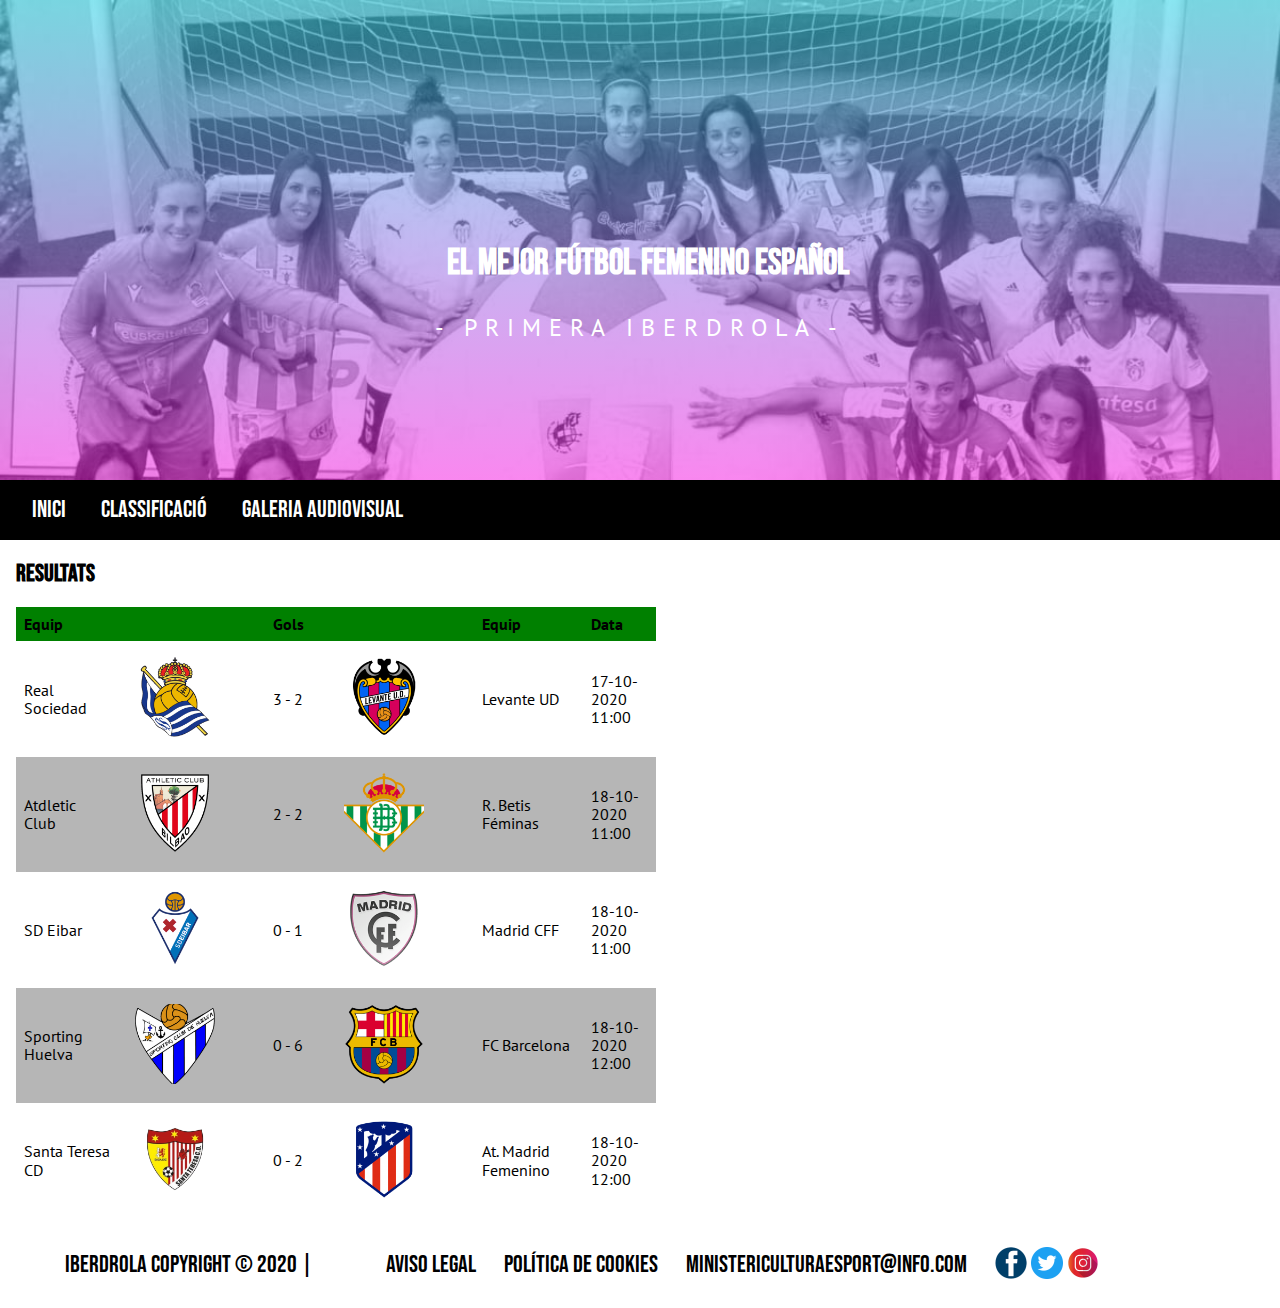
<file: web/resultats.html>
<!DOCTYPE html>
<html lang="ca">

<head>
    <meta charset="UTF-8">
    <title>Resultats Primera Iberdrola</title>
    <meta name="author" content="Denis Anfruns. Curs DAM1 2020/21 Educem, Granollers." />
    <meta name="description" content="Primera Divisió Femenina Espanya" />
    <meta keywords="futbol, femenino, logroño, jornadas, plantilla">
    <link rel="stylesheet" href="../css/normalize.css">
    <link rel="stylesheet" href="../css/common.css">
    <link rel="stylesheet" href="../css/resultats.css">
    <link rel="preconnect" href="https://fonts.gstatic.com">
    <link href="https://fonts.googleapis.com/css2?family=Bebas+Neue&display=swap" rel="stylesheet">
    <link href="https://fonts.googleapis.com/css2?family=Anton&display=swap" rel="stylesheet">
    <link href="https://fonts.googleapis.com/css?family=Open+Sans|PT+Sans:400,700&display=swap" rel="stylesheet">
    <!-- Aquest meta l'afegim per futur web responsive -->
    <meta name="viewport" content="width=device-width, initial-scale=1" />
    <link rel="icon" href="img/favicon.png" />
</head>

<body>
    <header>
        <div class="site-banner">
            <div class="text-header">
                <h2 class="text">EL MEJOR FÚTBOL FEMENINO ESPAÑOL</h2>
                <p class="text">- PRIMERA IBERDROLA -</p>
            </div>
            <!-- text-header -->
        </div>
        <!-- site-banner -->
        <nav class="nav-header">
            <a href="../index.html">Inici</a>
            <a href="./classif.html">Classificació</a>
            <a href="./galeria.html">Galeria Audiovisual</a>
        </nav>
        <!-- nav-header -->
    </header>
    <main>
        <h2>Resultats</h2>
        <table class="contenedor">
            <tr>
                <th>Equip</th>
                <th></th>
                <th>Gols</th>
                <th></th>
                <th>Equip</th>
                <th>Data</th>
            </tr>
            <tr>
                <td>Real Sociedad</td>
                <td><img src="../img/escudos/real-sociedad.png" alt="Escut Real Sociedad"></td>
                <td>3 - 2</td>
                <td><img src="../img/escudos/levante-ud.png" alt="Escut Levante UD"></td>
                <td>Levante UD</td>
                <td>17-10-2020 11:00</td>
            </tr>
            <tr>
                <td>Atdletic Club</td>
                <td><img src="../img/escudos/athletic-club.png" alt="Escut Athletic Club"></td>
                <td>2 - 2</td>
                <td><img src="../img/escudos/real-betis.png" alt="Escut Real Betis Féminas"></td>
                <td>R. Betis Féminas</td>
                <td>18-10-2020 11:00</td>
            </tr>
            <tr>
                <td>SD Eibar</td>
                <td><img src="../img/escudos/sd-eibar.png" alt="Escut SD Eibar"></td>
                <td>0 - 1</td>
                <td><img src="../img/escudos/madrid-cff.png" alt="Escut Madrid CFF"></td>
                <td>Madrid CFF</td>
                <td>18-10-2020 11:00</td>
            </tr>
            <tr>
                <td>Sporting Huelva</td>
                <td><img src="../img/escudos/sporting-huelva.png" alt="Escut Sporting Huelva"></td>
                <td>0 - 6</td>
                <td><img src="../img/escudos/barça.png" alt="Escut FC Barcelona"></td>
                <td>FC Barcelona</td>
                <td>18-10-2020 12:00</td>
            </tr>
            <tr>
                <td>Santa Teresa CD</td>
                <td><img src="../img/escudos/santa-teresa-cd.png" alt="Escut Santa Teresa CD"></td>
                <td>0 - 2</td>
                <td><img src="../img/escudos/madrid-femenino.png" alt="Escut At. Madrid Femenino"></td>
                <td>At. Madrid Femenino</td>
                <td>18-10-2020 12:00</td>
            </tr>
        </table>
    </main>
    <footer class="footer-nav">
        <div>
            IBERDROLA Copyright &copy; 2020 |
        </div>
        <div>
            <a href="https://primeraiberdrola.es/aviso-legal/" target="_blank">Aviso legal</a>
            <a href="https://primeraiberdrola.es/politica-de-cookies/" target="_blank">Política de cookies</a>
            <a href="mailto:ministericulturaesport@info.com">ministericulturaesport@info.com</a>
            <a href="https://www.facebook.com/Primeraiberdrola/" target="_blank"><img src="../img/fb-logo.png" alt="Logo Facebook"></a>
            <a class="footer-img" href="https://twitter.com/PrimerIberdrola" target="_blank"><img src="../img/tw-log.png" alt="Logo Twitter"></a>
            <a class="footer-img" href="https://www.instagram.com/primeraiberdrola/" target="_blank"><img src="../img/ins-logo.png" alt="Logo Instagram"></a>
        </div>
    </footer>
</body>

</html>
</file>
<file: css/common.css>
h2 {
    font-family: 'Bebas Neue', cursive;
}

p {
    font-family: 'PT Sans', sans-serif;
}

.contenedor {
    margin-left: 1rem;
}

.nav-header {
    padding: 1rem 0rem 1rem 0rem;
    font-family: 'Bebas Neue', cursive;
    background-color: black;
}

.nav-header a {
    color: white;
    font-size: 1.5rem;
    margin-left: 32px;
    text-decoration: none;
}

.site-banner {
    background-image: linear-gradient( rgba(25, 209, 231, 0.5), rgba(243, 17, 224, 0.5)), url(../img/header-min.jpg);
    background-repeat: no-repeat;
    background-position: center top;
    background-size: cover;
    background-attachment: local;
    height: 30rem;
}

.text-header {
    color: white;
    font-size: 1.5rem;
    font-family: 'Anton', sans-serif;
    padding: 10em;
}

.text-header p {
    letter-spacing: 0.5rem;
}

.text {
    margin-top: 0.2rem;
    text-align: center;
}

a:hover {
    color: green;
}

.footer-nav {
    color: black;
    font-size: 1.5em;
    font-family: 'Bebas Neue', cursive;
    background-color: white;
    margin: 1em;
}

.footer-nav a {
    color: black;
    margin-left: 1em;
    text-decoration: none;
}

.footer-nav div {
    display: inline-block;
    padding-left: 1.5em;
    margin: 0.2em;
}

.footer-nav img {
    margin: auto;
    vertical-align: middle;
    display: inline-block;
}

a.footer-img {
    margin: 0px;
}
</file>
<file: css/index.css>
.main-article {
    box-sizing: border-box;
    display: inline-block;
    background-image: url(../img/img-blog-min.jpg);
    background-repeat: no-repeat;
    background-position: center top;
    background-size: cover;
    background-attachment: local;
    width: 60vw;
}

.main-article img {
    width: 20rem;
    margin-left: 30%;
}

.main-nav {
    box-sizing: border-box;
    display: inline-block;
    width: 60vw;
    padding: 1rem 0rem 1rem 0rem;
    font-family: 'Bebas Neue', cursive;
    background-color: black;
}

.main-nav a {
    color: white;
    font-size: 1.5em;
    margin-left: 32px;
    text-decoration: none;
}

.main-aside {
    display: inline-block;
    position: absolute;
    margin-left: 1.5rem;
    height: 40%;
    width: 36.5vw;
    text-align: center;
}

.main-aside a {
    display: block;
    text-decoration: none;
    font-family: 'Bebas Neue', cursive;
    font-size: 2rem;
    margin-top: 1rem;
    margin-left: auto;
    margin-right: auto;
    width: 20vw;
}

.main-aside img {
    display: block;
    margin-top: 1rem;
    margin-left: auto;
    margin-right: auto;
    width: 27vw;
}

.btn {
    background-color: white;
    border: solid 0.3rem;
    padding: 1rem 3rem;
}

a:hover {
    color: green;
}
</file>
<file: css/classif.css>
h2 {
    margin-left: 1rem;
}

table {
    font-family: 'PT Sans', sans-serif;
    border-collapse: collapse;
    width: 50vw;
}

th,
td {
    text-align: left;
    padding: 0.5rem;
    width: 0px;
}

tr:nth-child(odd) {
    background-color: rgb(182, 182, 182);
}

tr:nth-child(1) {
    background-color: green;
}

table img {
    width: 5rem;
    padding: 0.5rem;
}
</file>
<file: css/enquesta.css>
.punt {
    padding: 0;
    font-family: 'PT Sans', sans-serif;
    margin-bottom: 1rem;
}

.punt input {
    margin-top: 0.5rem;
    width: 3rem;
    padding: 1px;
}

.punt:hover {
    padding: 0;
    color: green;
}

.punt input:hover {
    border: solid 1px;
    border-color: grey;
}

.campo {
    margin-bottom: 1rem;
    font-family: 'PT Sans', sans-serif;
}

.campo input {
    border: solid 1px rgb(182, 182, 182);
    padding: 0;
    width: 20rem;
    margin-top: 0.5rem;
}

.campo select {
    border: solid 1px rgb(182, 182, 182);
    padding: 0;
    width: 20rem;
    margin-top: 0.5rem;
}

.campo textarea {
    border: solid 1px rgb(182, 182, 182);
    width: 20rem;
}

.btn {
    padding: 1rem;
    border: solid black 3px;
    font-family: 'PT Sans', sans-serif;
    background-color: white;
}

.btn:hover {
    color: green;
    border-color: green;
}

.campo:hover {
    color: green;
}
</file>
<file: css/galeria.css>
.first {
    display: inline-block;
    width: 40vw;
}

.media iframe {
    display: inline-block;
    height: auto;
}
</file>
<file: css/infogeneral.css>
.imagenes {
    display: inline-block;
    width: 30vw;
    margin-left: 1rem;
}
</file>
<file: css/planter.css>
table {
    font-family: 'PT Sans', sans-serif;
    border-collapse: collapse;
    width: 50vw;
}

th,
td {
    text-align: left;
    padding: 0.5rem;
    width: 0px;
}

tr:nth-child(odd) {
    background-color: rgb(182, 182, 182);
}

tr:nth-child(1) {
    background-color: green;
}

table img {
    border: solid 0.2rem green;
    width: 7vw;
    padding: 0px;
}
</file>
<file: css/resultats.css>
h2 {
    margin-left: 1rem;
}

table {
    font-family: 'PT Sans', sans-serif;
    border-collapse: collapse;
    width: 50vw;
}

th,
td {
    text-align: left;
    padding: 0.5rem;
    width: 0px;
}

tr:nth-child(odd) {
    background-color: rgb(182, 182, 182);
}

tr:nth-child(1) {
    background-color: green;
}

td:nth-child(3) {
    width: 2rem;
}

table img {
    width: 5rem;
    padding: 0.5rem;
}
</file>
